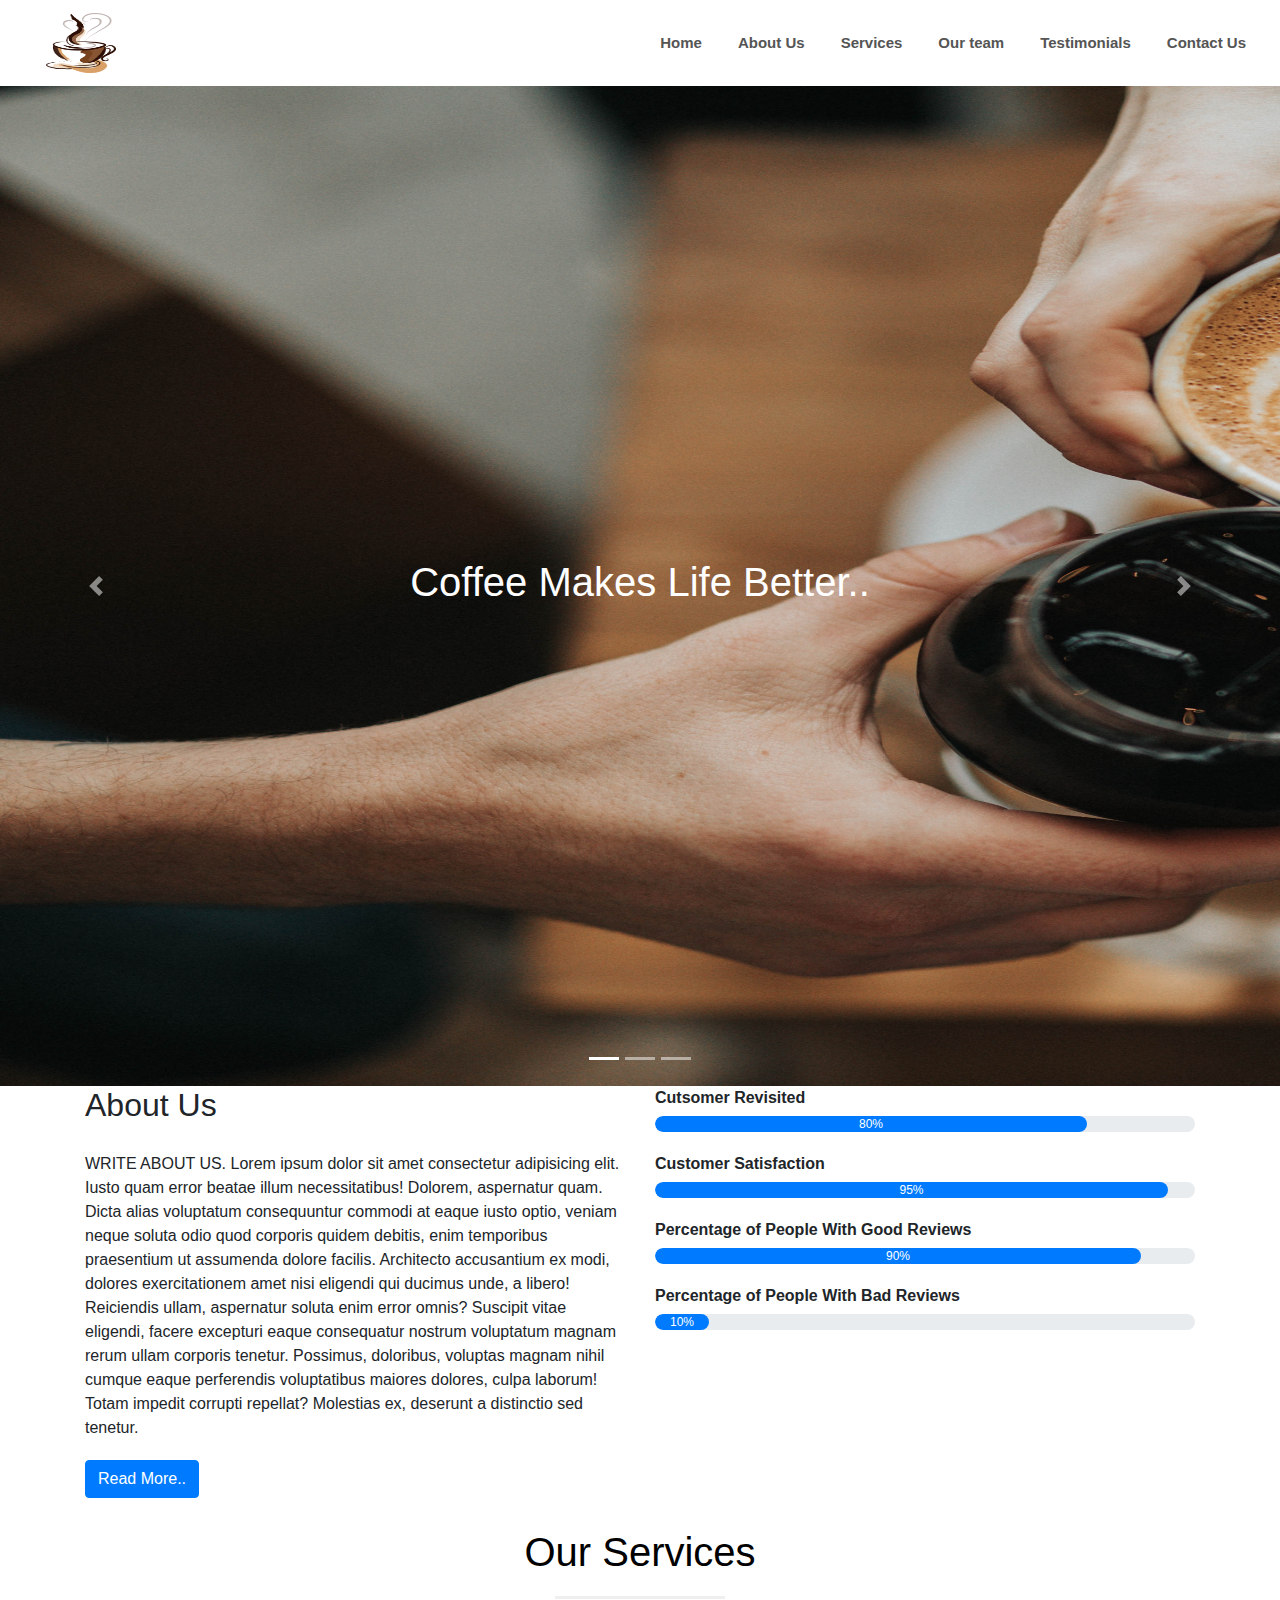
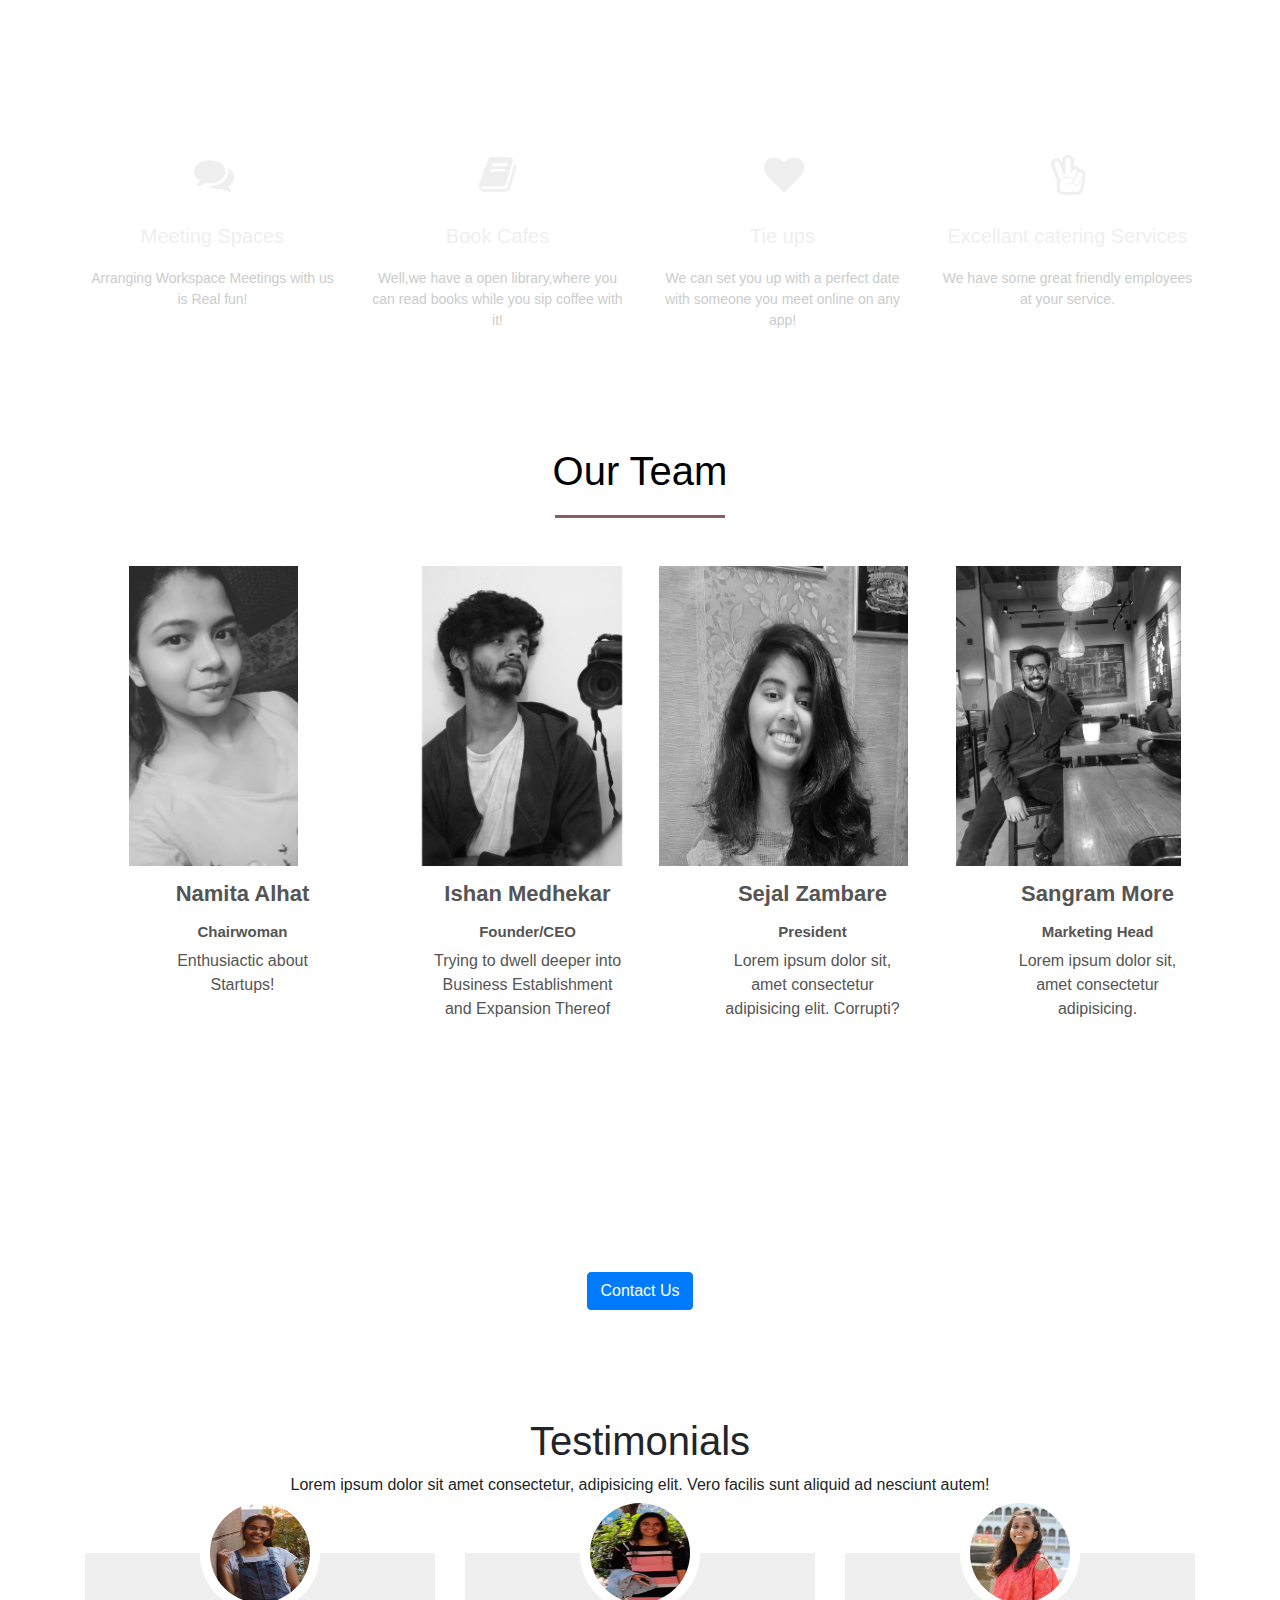
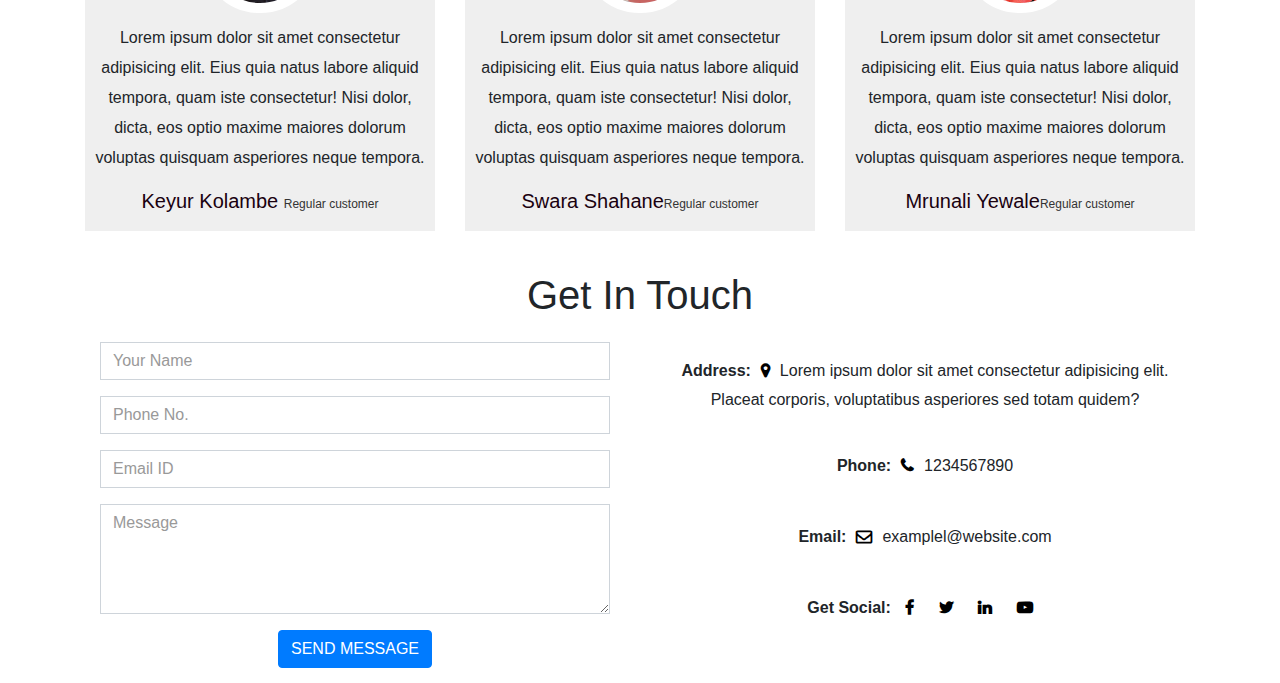
<file: index.html>
<!doctype html>
<html lang="en">
  <head>
    <title>Title</title>
    <!-- Required meta tags -->
    <meta charset="utf-8">
    <meta name="viewport" content="width=device-width, initial-scale=1, shrink-to-fit=no">
    <link rel="stylesheet" href="style.css">

    <!-- Bootstrap CSS -->
    <link rel="stylesheet" href="https://stackpath.bootstrapcdn.com/bootstrap/4.3.1/css/bootstrap.min.css" integrity="sha384-ggOyR0iXCbMQv3Xipma34MD+dH/1fQ784/j6cY/iJTQUOhcWr7x9JvoRxT2MZw1T" crossorigin="anonymous">
    <link rel="stylesheet" href="https://stackpath.bootstrapcdn.com/font-awesome/4.7.0/css/font-awesome.min.css">
  </head>
  <body>
      
    <!-- Optional JavaScript -->
    <!-- jQuery first, then Popper.js, then Bootstrap JS -->
    <script src="https://code.jquery.com/jquery-3.3.1.slim.min.js" integrity="sha384-q8i/X+965DzO0rT7abK41JStQIAqVgRVzpbzo5smXKp4YfRvH+8abtTE1Pi6jizo" crossorigin="anonymous"></script>
    <script src="https://cdnjs.cloudflare.com/ajax/libs/popper.js/1.14.7/umd/popper.min.js" integrity="sha384-UO2eT0CpHqdSJQ6hJty5KVphtPhzWj9WO1clHTMGa3JDZwrnQq4sF86dIHNDz0W1" crossorigin="anonymous"></script>
    <script src="https://stackpath.bootstrapcdn.com/bootstrap/4.3.1/js/bootstrap.min.js" integrity="sha384-JjSmVgyd0p3pXB1rRibZUAYoIIy6OrQ6VrjIEaFf/nJGzIxFDsf4x0xIM+B07jRM" crossorigin="anonymous"></script>
    <!--navigationBar-->
    <section id="nav-bar">
        <nav class="navbar navbar-expand-lg navbar-light">
            <a class="navbar-brand" href="#"><img src="logo.png" width="100" height="100"></a>
            <button class="navbar-toggler" type="button" data-toggle="collapse" data-target="#navbarNav" aria-controls="navbarNav" aria-expanded="false" aria-label="Toggle navigation">
              <span class="navbar-toggler-icon"></span>
            </button>
            <div class="collapse navbar-collapse" id="navbarNav">
              <ul class="navbar-nav ml-auto">
                <li class="nav-item ">
                  <a class="nav-link" href="#top">Home</a>
                </li>
                <li class="nav-item">
                  <a class="nav-link" href="#about">About Us</a>
                </li>
                <li class="nav-item">
                  <a class="nav-link" href="#services">Services</a>
                </li>
                <li class="nav-item">
                  <a class="nav-link " href="#team">Our team</a>
                </li>
                <li class="nav-item">
                  <a class="nav-link " href="#Testimonials">Testimonials</a>
                </li>
                <li class="nav-item">
                  <a class="nav-link " href="#contact">Contact Us</a>
                </li>
              </ul>
            </div>
          </nav>
    </section>
      <!----------------slider section-------------->
      <div id="slider">
        <div id="headerslider" class="carousel slide" data-ride="carousel">
          <ol class="carousel-indicators">
            <li data-target="#headerslider" data-slide-to="0" class="active"></li>
            <li data-target="#headerslider" data-slide-to="1"></li>
            <li data-target="#headerslider" data-slide-to="2"></li>
          </ol>
          <div class="carousel-inner">
            <div class="carousel-item active">
              <img class="d-block image-fluid" src="banner1.jpg" alt="First slide" height="1000" width="3000">
              <div class="carousel-caption">
                <h1>Coffee Makes Life Better..</h1>
              </div>
            </div>
            <div class="carousel-item">
              <img class="d-block image-fluid" src="banner2.jpg" alt="Second slide" height="1000" width="3000">
              <div class="carousel-caption">
                <h1>May your coffee kick in Before Reality Does..</h1>
              </div>
            </div>
            <div class="carousel-item">
              <img class="d-block image-fluid" src="banner3.jpg" alt="Third slide" height="1000" width="3000">
              <div class="carousel-caption">
                <h1>Good Idea Starts with Great Coffee..</h1>
              </div>
            </div>
          </div>
          <a class="carousel-control-prev" href="#headerslider" role="button" data-slide="prev">
            <span class="carousel-control-prev-icon" aria-hidden="true"></span>
            <span class="sr-only">Previous</span>
          </a>
          <a class="carousel-control-next" href="#headerslider" role="button" data-slide="next">
            <span class="carousel-control-next-icon" aria-hidden="true"></span>
            <span class="sr-only">Next</span>
          </a>
        </div>
      </div>
    <!-----------AboutUS----------->
      <section id="about">
        <div class="container">
          <div class="row">
            <div class="col-md-6">
              <h2>About Us</h2>
              <div class="About-Content">
                WRITE ABOUT US.
                Lorem ipsum dolor sit amet consectetur adipisicing elit. Iusto quam error beatae illum necessitatibus! 
                Dolorem, aspernatur quam. Dicta alias voluptatum consequuntur commodi at eaque iusto optio,
                veniam neque soluta odio quod corporis quidem debitis, enim temporibus praesentium ut assumenda 
                dolore facilis. Architecto accusantium ex modi, dolores exercitationem amet nisi eligendi qui 
                ducimus unde, a libero! Reiciendis ullam, aspernatur soluta enim error omnis? Suscipit vitae 
                eligendi, facere excepturi eaque consequatur nostrum voluptatum magnam rerum ullam corporis tenetur. 
                Possimus, doloribus, voluptas magnam nihil cumque eaque perferendis voluptatibus maiores dolores, 
                culpa laborum! Totam impedit corrupti repellat? Molestias ex, deserunt a distinctio sed tenetur.
              </div>
              <button type="button" class="btn btn-primary">Read More..</button>
            </div>
            <div class="col-md-6 skills-bar">
              <p>Cutsomer Revisited</p>
              <div class="progress">
                <div class="progress-bar" style="width:80%;">80%</div>
              </div>
              <p>Customer Satisfaction</p>
              <div class="progress">
                <div class="progress-bar" style="width:95%;">95%</div>
              </div>
              <p>Percentage of People With Good Reviews</p>
              <div class="progress">
                <div class="progress-bar" style="width:90%;">90%</div>
              </div>
              <p>Percentage of People With Bad Reviews</p>
              <div class="progress">
                <div class="progress-bar" style="width:10%;">10%</div>
              </div>
            </div>
          </div>
        </div>
      </section>
      <!-------Our Services------->
      <section id="services">
        <div class="container">
          <h1>Our Services</h1>
          <div class="row services">
            <div class="col-md-3 text-center">
              <div class="icon">
                <i class="fa fa-comments"></i>
              </div>
              <h5>Meeting Spaces</h5>
              <p>Arranging Workspace Meetings with us is Real fun!</p>
            </div>
            <div class="col-md-3 text-center">
              <div class="icon">
                <i class="fa fa-book"></i>
              </div>
              <h5>Book Cafes</h5>
              <p>Well,we have a open library,where you can read books while you sip coffee with it!</p>
            </div>
            <div class="col-md-3 text-center">
              <div class="icon">
                <i class="fa fa-heart"></i>
              </div>
              <h5>Tie ups</h5>
              <p>We can set you up with a perfect date with someone you meet online on any app!</p>
            </div>
            <div class="col-md-3 text-center">
              <div class="icon">
                <i class="fa fa-hand-peace-o"></i>
              </div>
              <h5>Excellant catering Services</h5>
              <p>We have some great friendly employees at your service.</p>
            </div>
          </div>
        </div>
      </section>
      <!-------Team Members------->
      <section id="team">
        <div class="container">
          <h1>Our Team</h1>
          <div class="row">
            <div class="col-md-3 profile-pic text-center">
              <div class="img-box">
                <img src="team1.jpeg"  height="300"class="img-responsive">
                <ul>
                  <a href="#"><li><i class="fa fa-linkedin"></i></li></a>
                  <a href="#"><li><i class="fa fa-facebook"></i></li></a>
                  <a href="#"><li><i class="fa fa-twitter"></i></li></a>
                </ul>
              </div>
              <h2>Namita Alhat</h2>
              <h3>Chairwoman</h3>
              <p>Enthusiactic about Startups!</p>
            </div>
            <div class="col-md-3 profile-pic text-center">
              <div class="img-box">
                <img src="team3.jpeg"  height="300"class="img-responsive">
                <ul>
                  <a href="#"><li><i class="fa fa-linkedin"></i></li></a>
                  <a href="#"><li><i class="fa fa-facebook"></i></li></a>
                  <a href="#"><li><i class="fa fa-twitter"></i></li></a>
                </ul>
              </div>
              <h2>Ishan Medhekar</h2>
              <h3>Founder/CEO</h3>
              <p>Trying to dwell deeper into Business Establishment and Expansion Thereof</p>
            </div>
            <div class="col-md-3 profile-pic text-center">
              <div class="img-box">
                <img src="team2.jpeg"  height="300" width="250"class="img-responsive">
                <ul>
                  <a href="#"><li><i class="fa fa-linkedin"></i></li></a>
                  <a href="#"><li><i class="fa fa-facebook"></i></li></a>
                  <a href="#"><li><i class="fa fa-twitter"></i></li></a>
                </ul>
              </div>
              <h2>Sejal Zambare</h2>
              <h3>President</h3>
              <p>Lorem ipsum dolor sit, amet consectetur adipisicing elit. Corrupti?</p>
            </div>
            <div class="col-md-3 profile-pic text-center">
              <div class="img-box">
                <img src="team4.jpeg"  height="300"class="img-responsive">
                <ul>
                  <a href="#"><li><i class="fa fa-linkedin"></i></li></a>
                  <a href="#"><li><i class="fa fa-facebook"></i></li></a>
                  <a href="#"><li><i class="fa fa-twitter"></i></li></a>
                </ul>
              </div>
              <h2>Sangram More</h2>
              <h3>Marketing Head</h3>
              <p>Lorem ipsum dolor sit, amet consectetur adipisicing.</p>
            </div>
          </div>
        </div>

      </section>
      <!-----------------promo-------------->
      <section id="promo">
        <div class="container">
          <p>We Oraganize Events too!</p>
          <a href="#contact" class="btn btn-primary">Contact Us</a>
        </div>
      </section>
      <!------Testimonials-------->
      <section id="Testimonials">
        <div class="container text-center">
          <h1>Testimonials</h1>
          <p class="Text Center">Lorem ipsum dolor sit amet consectetur, adipisicing elit. 
            Vero facilis sunt aliquid ad nesciunt autem!</p>
          <div class="row">
            <div class="col-md-4 text-center">
              <div class="profile">
                <img src="user1.jpeg" class="user" height="300">
                <blockquote>Lorem ipsum dolor sit amet consectetur adipisicing elit. 
                  Eius quia natus labore aliquid tempora, quam iste consectetur! Nisi dolor, dicta, 
                  eos optio maxime maiores dolorum voluptas quisquam asperiores neque tempora.
                </blockquote>
                <h3>Keyur Kolambe <span>Regular customer</span></h3>
              </div>
            </div>
            <div class="col-md-4 text-center">
              <div class="profile">
                <img src="user3.jpeg" class="user" height="300">
                <blockquote>Lorem ipsum dolor sit amet consectetur adipisicing elit. 
                  Eius quia natus labore aliquid tempora, quam iste consectetur! Nisi dolor, dicta, 
                  eos optio maxime maiores dolorum voluptas quisquam asperiores neque tempora.
                </blockquote>
                <h3>Swara Shahane<span>Regular customer</span></h3>
              </div>
            </div>
            <div class="col-md-4 text-center">
              <div class="profile">
                <img src="user4.jpeg" class="user" height="300">
                <blockquote>Lorem ipsum dolor sit amet consectetur adipisicing elit. 
                  Eius quia natus labore aliquid tempora, quam iste consectetur! Nisi dolor, dicta, 
                  eos optio maxime maiores dolorum voluptas quisquam asperiores neque tempora.
                </blockquote>
                <h3>Mrunali Yewale<span>Regular customer</span></h3>
              </div>
            </div>
          </div>
        </div>
      </section>
      <!-----------Contact Us-------->
      <section id="contact">
        <div class="container text-center">
          <h1>Get In Touch</h1>
          <div class="row">
            <div class="col-md-6">
               <form class="contact-form">
                 <div class="form-group">
                   <input type="text" class="form-control" placeholder="Your Name">
                 </div>
                 <div class="form-group">
                  <input type="number" class="form-control" placeholder="Phone No.">
                </div>
                <div class="form-group">
                  <input type="email" class="form-control" placeholder="Email ID">
                </div>
                <div class="form-group">
                  <textarea class="form-control" rows="4" placeholder="Message"></textarea>
                </div>
                <button type="submit" class="btn btn-primary">SEND MESSAGE</button>
               </form>
            </div>
            <div class="col-md-6 contact-info">
              <div class="follow"><b>Address:</b><i class="fa fa-map-marker"></i>Lorem ipsum dolor sit amet consectetur adipisicing elit.
               Placeat corporis, voluptatibus asperiores sed totam quidem?</div>
              <div class="follow"><b>Phone:</b><i class="fa fa-phone"></i>1234567890</div>
              <div class="follow"><b>Email:</b><i class="fa fa-envelope-o" aria-hidden="true"></i>examplel@website.com</div>
              <div class="follow"><label><b>Get Social:</b></label>
                <a href="#"><i class="fa fa-facebook"></i></a>
                <a href="#"><i class="fa fa-twitter"></i></a>
                <a href="#"><i class="fa fa-linkedin"></i></a>
                <a href="#"><i class="fa fa-youtube-play"></i></a>
              </div>
            </div>
          </div>
        </div>
      </section>
      <!-------footer end----->
      <script src="smooth-scroll.js"></script>
      <script>
        var scroll = new SmoothScroll('a[href*="#"]');
      </script>

  </body>
</html>
</file>
<file: style.css>
/*------NavigationBar---*/

.nav-bar
{
    position: sticky;
    top : 0;
    z-index : 10;
}
.navbar-brand img 
{
    height : 60px;
    padding-left: 30px;

}
.navbar-nav li
{
    padding : 0 10px;

}
.navbar-nav li a 
{
    float : right;
    text-align : left;
    
}
.navbar
{
    background:#fff;
}
.navbar-toggler
{
    border : none!important;
}
#nav-bar ul li a:hover
{
    color:#007bff!important;
}
.nav-link
{
    color : #555!important;
    font-weight : 600;
    font-size : 15px;
}
/*-------- slider----------*/
#slider
{
    width:100%;
}
.carousel-caption
{
    top:50%;
    transform:translateY(-50%);
    bottom:initial!important;
    color:black;
}
.carousel-caption h5
{
    font-size:42px;
}
/*-----------about----------*/
.about
{
   padding-top: 50px;
   padding-bottom: 50px;
   color: #555;
}
#about .btn
{
    margin-top: 20px;
    margin-bottom: 30px;
}
.About-Content
{
    padding-top: 20px;
}
.skills-bar p
{
    margin-bottom:6px;
    font-weight: 600;
}
.progress-bar
{
    border-radius: 16px;
}
.progress
{
    border-radius: 16px !important;
    margin-bottom: 20px;
}
/*----------Our services------*/
.services /*-----add backgroung image in the url() and after that change color of h1-- ----*/
{
    background-image: linear-gradient(rgba(0,0,0,0.8),rgba(0,0,0,0.8)), url(background.jpg);
    background-attachment: fixed;
    background-position: center;
    background-size: cover;
    color:#efefef!important;
    padding-top: 50px;
    padding-bottom: 50px;

}
#services h1
{
    text-align: center;
    color:black!important;
    padding-bottom: 10px;
}
#services h1::after
{
    content:'';
    background-color: #efefef;
    display:block;
    height:3px;
    width:170px;
    margin:20px auto 5px;
}
.services
{
    margin-top:40px;
}
.icon
{
    font-size:40px;
    margin:20px auto;
    padding:20px;
    height:80px;
    width:80px;
    border: 1px solid #fff;
    border-radius: 50%;
}
#services p
{
    font-size: 14px;
    margin-top: 20px;
    color:#ccc;
}
.services .col-md-3:hover
{
    background:rgb(134, 94, 94);
    cursor:pointer;
    transition:0.7s;
}
/*---------Our Team---------*/
#team
{
    padding-top: 50px;
    padding-bottom:50px;
    color:#555;
}
#team h1
{
    text-align: center;
    color:black!important;
    padding-bottom: 10px;

}
#team h1::after
{
    content:'';
    background:rgb(134, 94, 94);
    display:block;
    height:3px;
    width:170px;
    margin:20px auto 5px;

}
.profile-pic
{
    margin-top: 25px;
}
.profile-pic .img-box
{
    opacity:1;
    display:block;
    position:relative;
    padding-left: 1px;
}
.profile-pic .img-box img
{
    filter:grayscale(1);
    padding-left: 1px;
}
.profile-pic .img-box img:hover
{
    filter:grayscale(0);
    cursor:pointer;
}
.profile-pic h2
{
    padding-left: 60px;
    font-size: 22px;
    font-weight: bold;
    margin-top: 15px;
    
}
.profile-pic h3
{
    padding-left: 60px;
    font-size: 15px;
    font-weight:bold;
    margin-top:15px;
}
.profile-pic p
{
    padding-left: 60px;
}
#team .fa
{
    height:25px;
    width:25px;
    color:black!important;
    background-color: #fff;
    padding:4px;
    border-radius: 50%;

}
.img-box ul
{
    padding:15px 0;
    position: absolute;
    z-index:2;
    bottom:0;
    left:50%;
    transform:translateX(-50%);
    opacity:0;


}
.img-box ul li
{
    padding:5px;
    display:inline-block;
}
.img-box:hover ul
{
    opacity:1;
}
.img-box ul .img-box ul li
{
    transition:0.5s;
}
/*-------------promo--------*/
#promo
{
    background-image:linear-gradient(rgba(0,0,0,0.7),rgba(0,0,0,0.7)),url(background.jpg);
    background-size:cover;
    background-position: center;
    color:#fff;
    background-attachment: fixed;
    text-align: center;
    padding:100px;
    font-family: sans-serif;
    font-size:38px;
}
/*----------testimonials--------*/
#testimonials
{
    padding-top: 50px;
    padding-bottom: 50px;
}
#testimonials .row
{
    margin-top:30px;
}
.col-md-4
{
    margin:40px auto;
}
.profile
{
    padding: 70px 10px 10px;
    background-color: #efefef;
}
.user
{
    width:120px;
    height:120px;
    border-radius:50%;
}
.profile img
{
    top:-60px;
    position: absolute;
    left: calc(50% - 60px);
    border: 10px solid #fff;

}
.profile h3
{
    font-size: 20px;
    margin-top:15px;
    color:#1a010f;
    
    
}
#Testimonials span
{
    font-size:12px;
    color:#333;
}
blockquote
{
    font-size:16px;
    line-height: 30px;
}

.profile:hover
{
    box-shadow: 0 0 15px 5px rgba(0,0,0,0.2);
    cursor:pointer;
    transition:0.5s;
}
/*---------contact-us---------*/
.contact
{
    background:#777;
    padding-top: 40px;
    padding-bottom:40px;
    color:#777;

}
.contact-form
{
    padding:15px;
}
.form-control
{
    border-radius:0 !important;
    border-radius:none !important;

}
.form-control::placeholder
{
    color: #999 !important;
}
.follow
{
    background:#fff;
    padding:10px;
    margin:15px;
}
.contact-info .fa
{
    margin:10px;
    color:black;
    font-weight: bold;

}
.contact-info .fa:hover
{
    cursor:pointer;
    transition:0.5s;
}
</file>
